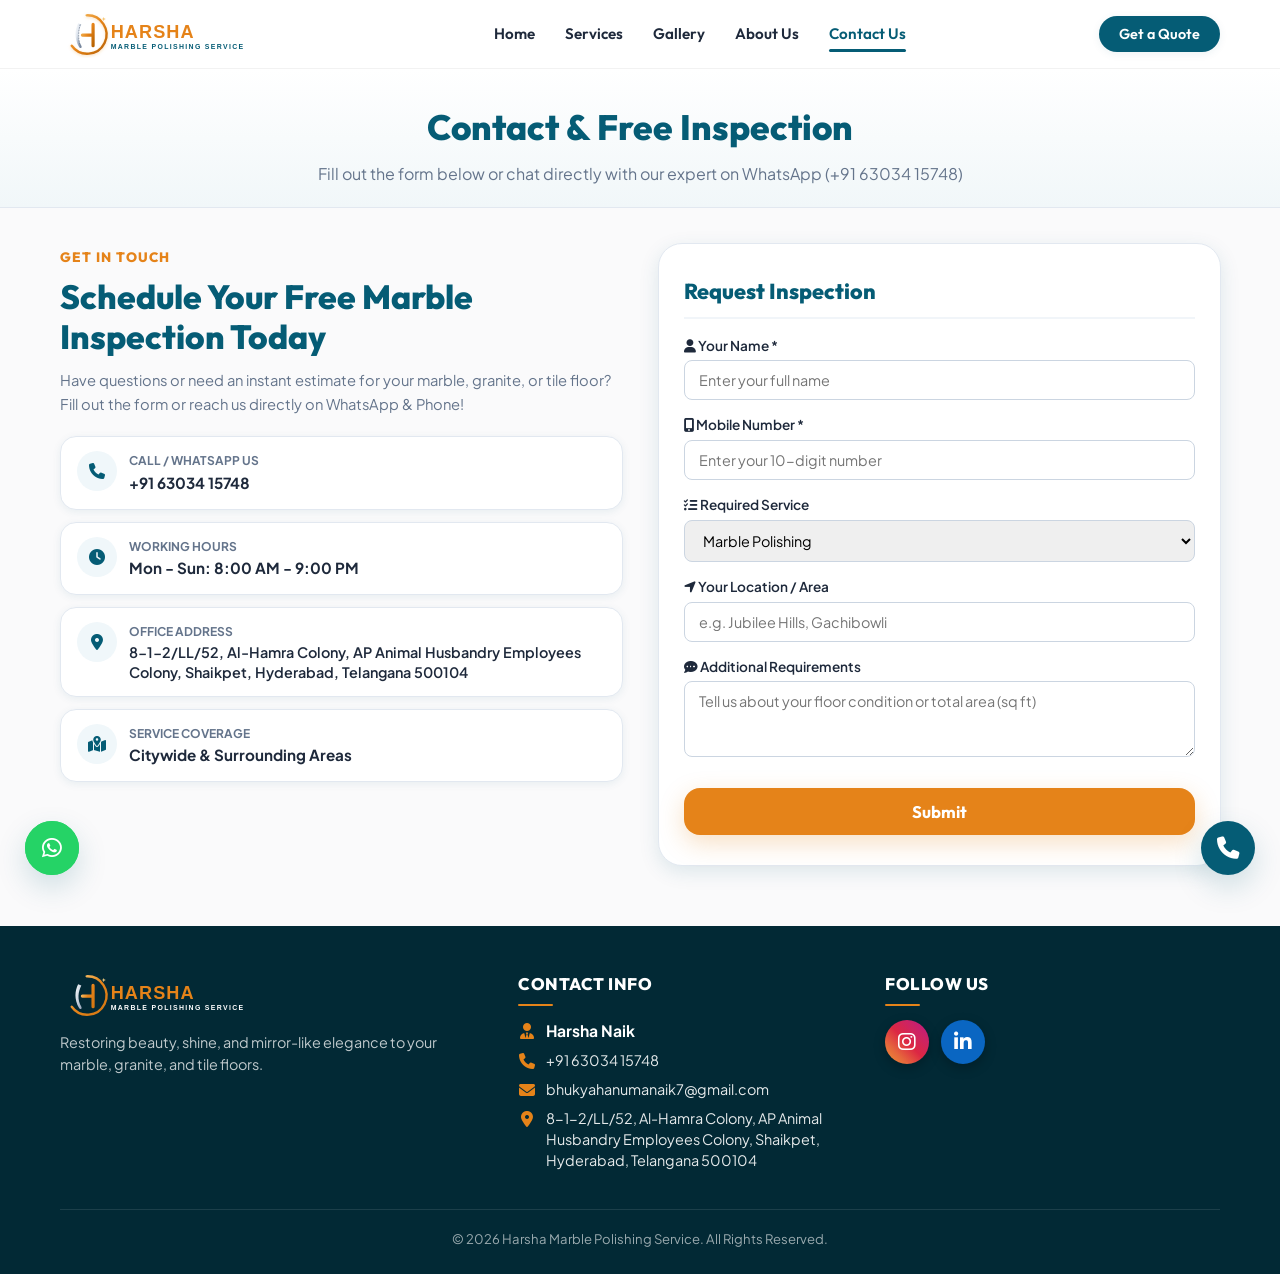
<file: contact.html>
<!DOCTYPE html>
<html lang="en">
<head>
    <meta charset="UTF-8">
    <meta name="viewport" content="width=device-width, initial-scale=1.0">
    <title>Contact Us | Harsha Marble Polishing Service</title>
    <meta name="description" content="Contact Harsha Marble Polishing Service for free inspection and instant quote on WhatsApp at +91 63034 15748.">
    <link rel="preconnect" href="https://fonts.googleapis.com">
    <link rel="preconnect" href="https://fonts.gstatic.com" crossorigin>
    <link href="https://fonts.googleapis.com/css2?family=Outfit:wght@300;400;500;600;700;800&family=Plus+Jakarta+Sans:wght@400;500;600;700&display=swap" rel="stylesheet">
    <link rel="stylesheet" href="https://cdnjs.cloudflare.com/ajax/libs/font-awesome/6.4.0/css/all.min.css">
    <link rel="stylesheet" href="style.css">
</head>
<body>

    <!-- TOP HEADER -->
    <header class="site-header" id="siteHeader">
        <div class="container header-container">
            <a href="index.html" class="brand-logo-img-wrapper">
                <img src="images/brand-logo.svg" alt="Harsha Marble Polishing Service Logo" class="header-logo-img">
            </a>
            <nav class="desktop-nav">
                <a href="index.html" class="nav-link">Home</a>
                <a href="services.html" class="nav-link">Services</a>
                <a href="gallery.html" class="nav-link">Gallery</a>
                <a href="about.html" class="nav-link">About Us</a>
                <a href="contact.html" class="nav-link active">Contact Us</a>
            </nav>
            <div class="header-actions">
                <button class="btn btn-quote-nav" onclick="openQuoteModal()">Get a Quote</button>
                <button class="mobile-menu-toggle" id="mobileMenuBtn" aria-label="Toggle navigation menu"><i class="fa-solid fa-bars"></i></button>
            </div>
        </div>
    </header>

    <!-- MOBILE OVERLAY -->
    <div class="mobile-nav-overlay" id="mobileNavOverlay">
        <div class="mobile-nav-content">
            <button class="close-mobile-nav" id="closeMobileNav">&times;</button>
            <div class="mobile-logo">
                <img src="images/brand-logo.svg" alt="Harsha Marble Logo" class="mobile-logo-img">
            </div>
            <div class="mobile-links">
                <a href="index.html" class="mobile-link" onclick="closeMobileMenu()">Home</a>
                <a href="services.html" class="mobile-link" onclick="closeMobileMenu()">Services</a>
                <a href="gallery.html" class="mobile-link" onclick="closeMobileMenu()">Gallery</a>
                <a href="about.html" class="mobile-link" onclick="closeMobileMenu()">About Us</a>
                <a href="contact.html" class="mobile-link active" onclick="closeMobileMenu()">Contact Us</a>
            </div>
            <a href="tel:6303415748" class="btn btn-primary btn-block mt-4"><i class="fa-solid fa-phone"></i> Call +91 63034 15748</a>
        </div>
    </div>

    <!-- PAGE HERO -->
    <section class="page-banner bg-light">
        <div class="container text-center">
            <h1 class="page-title">Contact & Free Inspection</h1>
            <p class="page-subtitle">Fill out the form below or chat directly with our expert on WhatsApp (+91 63034 15748)</p>
        </div>
    </section>

    <!-- CONTACT FORM SECTION -->
    <section class="contact-section section-padding">
        <div class="container">
            <div class="contact-grid">
                <div class="contact-info reveal-left">
                    <span class="sub-heading-orange">GET IN TOUCH</span>
                    <h2 class="contact-heading">Schedule Your Free Marble Inspection Today</h2>
                    <p class="contact-desc">
                        Have questions or need an instant estimate for your marble, granite, or tile floor? Fill out the form or reach us directly on WhatsApp & Phone!
                    </p>

                    <div class="info-list">
                        <div class="info-card">
                            <div class="info-icon"><i class="fa-solid fa-phone"></i></div>
                            <div class="info-details">
                                <span>Call / WhatsApp Us</span>
                                <a href="https://wa.me/916303415748" target="_blank" class="info-link">+91 63034 15748</a>
                            </div>
                        </div>

                        <div class="info-card">
                            <div class="info-icon"><i class="fa-solid fa-clock"></i></div>
                            <div class="info-details">
                                <span>Working Hours</span>
                                <strong>Mon - Sun: 8:00 AM - 9:00 PM</strong>
                            </div>
                        </div>

                        <div class="info-card">
                            <div class="info-icon"><i class="fa-solid fa-location-dot"></i></div>
                            <div class="info-details">
                                <span>Office Address</span>
                                <a href="https://maps.google.com/?q=8-1-2/LL/52,+Al-Hamra+Colony,+AP+Animal+Husbandry+Employees+Colony,+Shaikpet,+Hyderabad,+Telangana+500104" target="_blank" rel="noopener noreferrer" class="info-address-link">
                                    8-1-2/LL/52, Al-Hamra Colony, AP Animal Husbandry Employees Colony, Shaikpet, Hyderabad, Telangana 500104
                                </a>
                            </div>
                        </div>

                        <div class="info-card">
                            <div class="info-icon"><i class="fa-solid fa-map-location-dot"></i></div>
                            <div class="info-details">
                                <span>Service Coverage</span>
                                <strong>Citywide & Surrounding Areas</strong>
                            </div>
                        </div>
                    </div>
                </div>

                <!-- Direct Customer Inquiry Form -->
                <div class="contact-form-wrapper reveal-right">
                    <form id="directQuoteForm" onsubmit="handleFormSubmit(event)">
                        <h3 class="form-title">Request Inspection</h3>

                        <div class="form-group">
                            <label for="custName"><i class="fa-solid fa-user"></i> Your Name *</label>
                            <input type="text" id="custName" class="form-input" placeholder="Enter your full name" required>
                        </div>

                        <div class="form-group">
                            <label for="custPhone"><i class="fa-solid fa-mobile-screen-button"></i> Mobile Number *</label>
                            <input type="tel" id="custPhone" class="form-input" placeholder="Enter your 10-digit number" pattern="[0-9]{10}" required>
                        </div>

                        <div class="form-group">
                            <label for="custService"><i class="fa-solid fa-list-check"></i> Required Service</label>
                            <select id="custService" class="form-input">
                                <option value="Marble Polishing">Marble Polishing</option>
                                <option value="Marble Grinding">Marble Grinding</option>
                                <option value="Stain Removal">Stain Removal</option>
                                <option value="Marble Protection">Marble Protection</option>
                                <option value="Floor Restoration">Floor Restoration</option>
                            </select>
                        </div>

                        <div class="form-group">
                            <label for="custLocation"><i class="fa-solid fa-location-arrow"></i> Your Location / Area</label>
                            <input type="text" id="custLocation" class="form-input" placeholder="e.g. Jubilee Hills, Gachibowli">
                        </div>

                        <div class="form-group">
                            <label for="custNotes"><i class="fa-solid fa-comment-dots"></i> Additional Requirements</label>
                            <textarea id="custNotes" class="form-input" rows="3" placeholder="Tell us about your floor condition or total area (sq ft)"></textarea>
                        </div>

                        <!-- Strict Submit Button -->
                        <button type="submit" class="btn btn-form-submit">Submit</button>
                    </form>
                </div>
            </div>
        </div>
    </section>

    <!-- FOOTER -->
    <footer class="site-footer">
        <div class="container footer-container">
            <div class="footer-top-grid">
                <!-- Brand Info -->
                <div class="footer-col footer-brand-col">
                    <img src="images/brand-logo-light.svg" alt="Harsha Marble Polishing Logo" class="footer-logo-img">
                    <p class="footer-tagline">Restoring beauty, shine, and mirror-like elegance to your marble, granite, and tile floors.</p>
                </div>
                
                <!-- Contact & Owner Info -->
                <div class="footer-col footer-contact-col">
                    <h4 class="footer-heading">Contact Info</h4>
                    <div class="footer-contact-info">
                        <p class="owner-name"><i class="fa-solid fa-user-tie"></i> Harsha Naik</p>
                        <p><i class="fa-solid fa-phone"></i> <a href="tel:6303415748">+91 63034 15748</a></p>
                        <p><i class="fa-solid fa-envelope"></i> <a href="mailto:bhukyahanumanaik7@gmail.com">bhukyahanumanaik7@gmail.com</a></p>
                        <p class="footer-address"><i class="fa-solid fa-location-dot"></i> <a href="https://maps.google.com/?q=8-1-2/LL/52,+Al-Hamra+Colony,+AP+Animal+Husbandry+Employees+Colony,+Shaikpet,+Hyderabad,+Telangana+500104" target="_blank" rel="noopener noreferrer">8-1-2/LL/52, Al-Hamra Colony, AP Animal Husbandry Employees Colony, Shaikpet, Hyderabad, Telangana 500104</a></p>
                    </div>
                </div>

                <!-- Connect / Social Media Links -->
                <div class="footer-col footer-social-col">
                    <h4 class="footer-heading">Follow Us</h4>
                    <div class="footer-social-links">
                        <a href="https://www.instagram.com/harsha.630341?igsh=aHF6eXB2ejZsdzZ6" target="_blank" rel="noopener noreferrer" class="social-icon-btn instagram-btn" aria-label="Instagram Profile">
                            <i class="fa-brands fa-instagram"></i>
                        </a>
                        <a href="https://in.linkedin.com/in/bhukya-hanuma-naik-18772126b" target="_blank" rel="noopener noreferrer" class="social-icon-btn linkedin-btn" aria-label="LinkedIn Profile">
                            <i class="fa-brands fa-linkedin-in"></i>
                        </a>
                    </div>
                </div>
            </div>

            <div class="footer-copy">
                <p>&copy; 2026 Harsha Marble Polishing Service. All Rights Reserved.</p>
            </div>
        </div>
    </footer>

    <!-- STICKY MOBILE BOTTOM BAR -->
    <nav class="mobile-bottom-bar">
        <a href="index.html" class="bottom-nav-item"><i class="fa-solid fa-house"></i><span>Home</span></a>
        <a href="services.html" class="bottom-nav-item"><i class="fa-solid fa-border-all"></i><span>Services</span></a>
        <a href="tel:6303415748" class="bottom-nav-item call-action-circle" aria-label="Call Now"><div class="orange-phone-bubble"><i class="fa-solid fa-phone"></i></div></a>
        <a href="gallery.html" class="bottom-nav-item"><i class="fa-solid fa-image"></i><span>Gallery</span></a>
        <a href="contact.html" class="bottom-nav-item active"><i class="fa-solid fa-user"></i><span>Contact</span></a>
    </nav>

    <!-- QUOTE MODAL POPUP -->
    <div class="modal-overlay" id="quoteModalOverlay" onclick="closeQuoteModalOnOverlay(event)">
        <div class="modal-card">
            <button class="modal-close-btn" onclick="closeQuoteModal()">&times;</button>
            <div class="modal-header">
                <img src="images/brand-logo.svg" alt="Harsha Marble Logo" class="modal-logo-img">
                <h3>Get A Free Quote</h3>
                <p>Fill in your details below and send directly to our expert via WhatsApp</p>
            </div>
            <form id="modalQuoteForm" onsubmit="handleModalFormSubmit(event)">
                <div class="form-group"><label for="modalName">Name *</label><input type="text" id="modalName" class="form-input" placeholder="Your Name" required></div>
                <div class="form-group"><label for="modalPhone">Phone Number *</label><input type="tel" id="modalPhone" class="form-input" placeholder="10-Digit Mobile Number" pattern="[0-9]{10}" required></div>
                <div class="form-group"><label for="modalService">Service Required</label>
                    <select id="modalService" class="form-input">
                        <option value="Marble Polishing">Marble Polishing</option>
                        <option value="Marble Grinding">Marble Grinding</option>
                        <option value="Stain Removal">Stain Removal</option>
                        <option value="Marble Protection">Marble Protection</option>
                        <option value="Floor Restoration">Floor Restoration</option>
                    </select>
                </div>
                <div class="form-group"><label for="modalLocation">Location</label><input type="text" id="modalLocation" class="form-input" placeholder="Your Location / Area"></div>
                <button type="submit" class="btn btn-form-submit">Submit</button>
            </form>
        </div>
    </div>

    <!-- FLOATING QUICK ACTIONS (WHATSAPP & CALL) -->
    <div class="floating-actions-container">
        <a href="https://wa.me/916303415748?text=Hello%20Harsha%20Marble%20Polishing%20Service!%20I%20would%20like%20to%20enquire%20about%20your%20marble%20polishing%20services." target="_blank" class="floating-btn btn-whatsapp-pulse" aria-label="Chat on WhatsApp">
            <i class="fa-brands fa-whatsapp"></i>
            <div class="pulse-ring"></div>
        </a>
        <a href="tel:6303415748" class="floating-btn btn-call-pulse" aria-label="Call Now">
            <i class="fa-solid fa-phone"></i>
        </a>
    </div>

    <script src="script.js"></script>
</body>
</html>
</file>
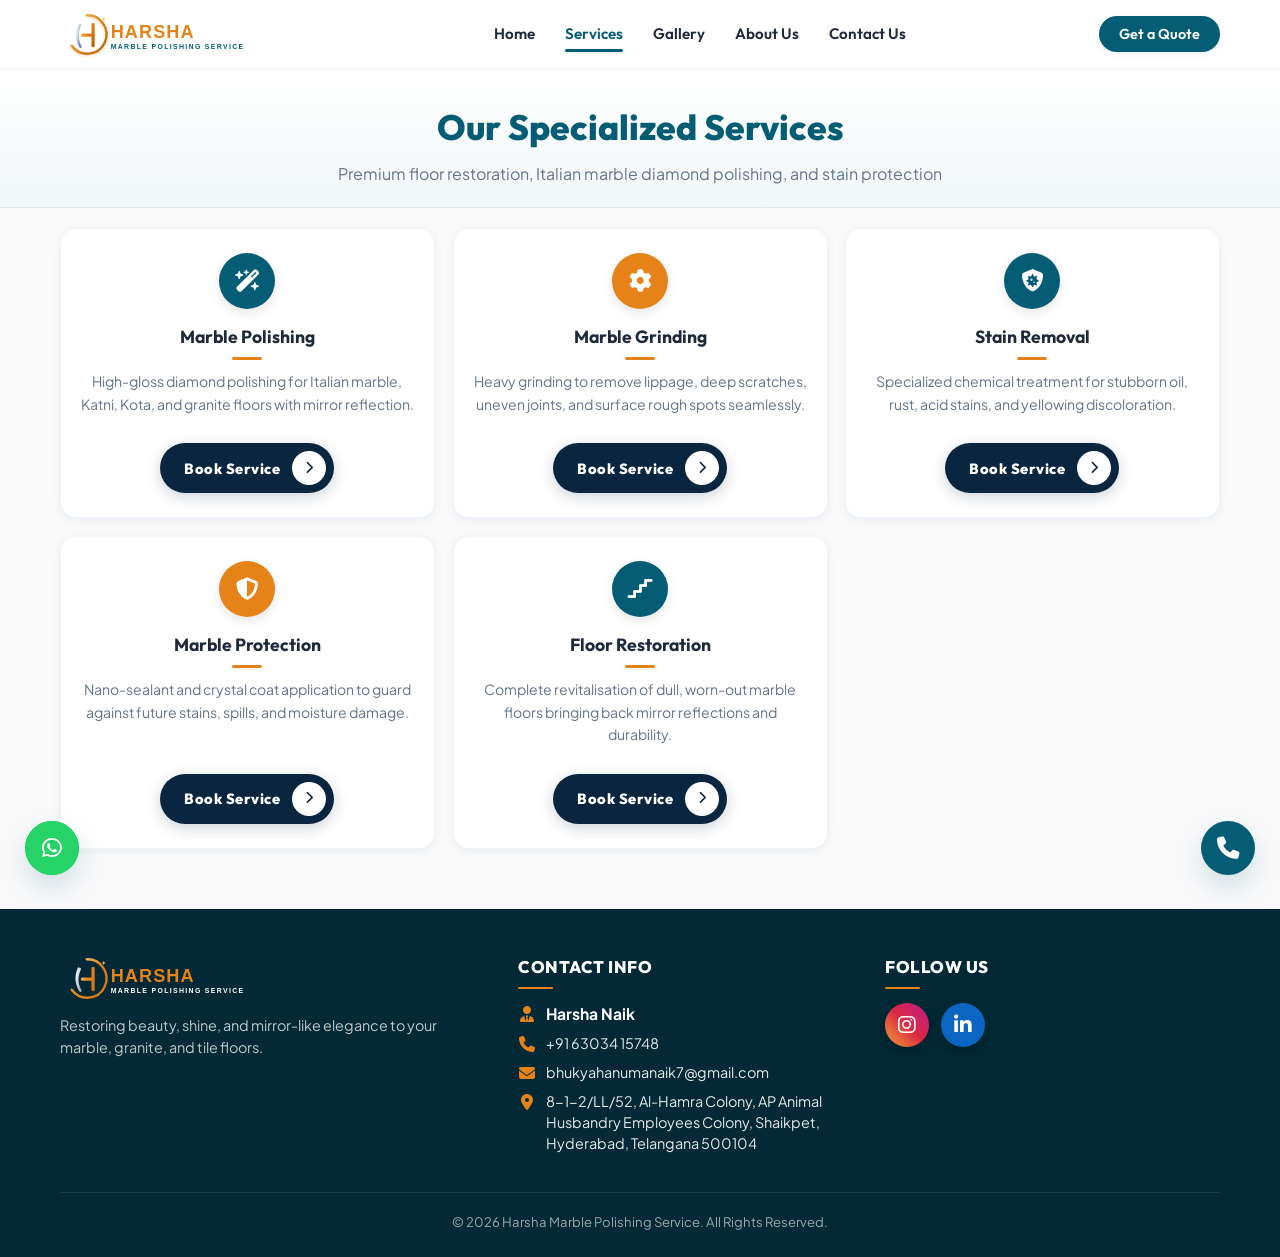
<file: services.html>
<!DOCTYPE html>
<html lang="en">
<head>
    <meta charset="UTF-8">
    <meta name="viewport" content="width=device-width, initial-scale=1.0">
    <title>Services | Harsha Marble Polishing Service</title>
    <meta name="description" content="Explore our expert marble polishing, grinding, stain removal, nano-protection, and floor restoration services. Call +91 63034 15748.">
    <link rel="preconnect" href="https://fonts.googleapis.com">
    <link rel="preconnect" href="https://fonts.gstatic.com" crossorigin>
    <link href="https://fonts.googleapis.com/css2?family=Outfit:wght@300;400;500;600;700;800&family=Plus+Jakarta+Sans:wght@400;500;600;700&display=swap" rel="stylesheet">
    <link rel="stylesheet" href="https://cdnjs.cloudflare.com/ajax/libs/font-awesome/6.4.0/css/all.min.css">
    <link rel="stylesheet" href="style.css">
</head>
<body>

    <!-- TOP HEADER -->
    <header class="site-header" id="siteHeader">
        <div class="container header-container">
            <a href="index.html" class="brand-logo-img-wrapper">
                <img src="images/brand-logo.svg" alt="Harsha Marble Polishing Service Logo" class="header-logo-img">
            </a>
            <nav class="desktop-nav">
                <a href="index.html" class="nav-link">Home</a>
                <a href="services.html" class="nav-link active">Services</a>
                <a href="gallery.html" class="nav-link">Gallery</a>
                <a href="about.html" class="nav-link">About Us</a>
                <a href="contact.html" class="nav-link">Contact Us</a>
            </nav>
            <div class="header-actions">
                <button class="btn btn-quote-nav" onclick="openQuoteModal()">Get a Quote</button>
                <button class="mobile-menu-toggle" id="mobileMenuBtn" aria-label="Toggle navigation menu"><i class="fa-solid fa-bars"></i></button>
            </div>
        </div>
    </header>

    <!-- MOBILE OVERLAY -->
    <div class="mobile-nav-overlay" id="mobileNavOverlay">
        <div class="mobile-nav-content">
            <button class="close-mobile-nav" id="closeMobileNav">&times;</button>
            <div class="mobile-logo">
                <img src="images/brand-logo.svg" alt="Harsha Marble Logo" class="mobile-logo-img">
            </div>
            <div class="mobile-links">
                <a href="index.html" class="mobile-link" onclick="closeMobileMenu()">Home</a>
                <a href="services.html" class="mobile-link active" onclick="closeMobileMenu()">Services</a>
                <a href="gallery.html" class="mobile-link" onclick="closeMobileMenu()">Gallery</a>
                <a href="about.html" class="mobile-link" onclick="closeMobileMenu()">About Us</a>
                <a href="contact.html" class="mobile-link" onclick="closeMobileMenu()">Contact Us</a>
            </div>
            <a href="tel:6303415748" class="btn btn-primary btn-block mt-4"><i class="fa-solid fa-phone"></i> Call +91 63034 15748</a>
        </div>
    </div>

    <!-- PAGE HERO -->
    <section class="page-banner bg-light">
        <div class="container text-center">
            <h1 class="page-title">Our Specialized Services</h1>
            <p class="page-subtitle">Premium floor restoration, Italian marble diamond polishing, and stain protection</p>
        </div>
    </section>

    <!-- SERVICES DETAILED SECTION -->
    <section class="services-section section-padding">
        <div class="container">
            <div class="services-grid">
                <div class="service-card reveal-up">
                    <div class="service-icon-wrapper icon-teal"><i class="fa-solid fa-wand-magic-sparkles"></i></div>
                    <h3 class="service-title">Marble Polishing</h3>
                    <div class="card-accent-line"></div>
                    <p class="service-desc">High-gloss diamond polishing for Italian marble, Katni, Kota, and granite floors with mirror reflection.</p>
                    <button class="btn btn-hero-quote mt-3" onclick="openQuoteModal('Marble Polishing')"><span>Book Service</span><div class="arrow-circle"><i class="fa-solid fa-chevron-right"></i></div></button>
                </div>

                <div class="service-card reveal-up">
                    <div class="service-icon-wrapper icon-orange"><i class="fa-solid fa-gear"></i></div>
                    <h3 class="service-title">Marble Grinding</h3>
                    <div class="card-accent-line"></div>
                    <p class="service-desc">Heavy grinding to remove lippage, deep scratches, uneven joints, and surface rough spots seamlessly.</p>
                    <button class="btn btn-hero-quote mt-3" onclick="openQuoteModal('Marble Grinding')"><span>Book Service</span><div class="arrow-circle"><i class="fa-solid fa-chevron-right"></i></div></button>
                </div>

                <div class="service-card reveal-up">
                    <div class="service-icon-wrapper icon-teal"><i class="fa-solid fa-shield-virus"></i></div>
                    <h3 class="service-title">Stain Removal</h3>
                    <div class="card-accent-line"></div>
                    <p class="service-desc">Specialized chemical treatment for stubborn oil, rust, acid stains, and yellowing discoloration.</p>
                    <button class="btn btn-hero-quote mt-3" onclick="openQuoteModal('Stain Removal')"><span>Book Service</span><div class="arrow-circle"><i class="fa-solid fa-chevron-right"></i></div></button>
                </div>

                <div class="service-card reveal-up">
                    <div class="service-icon-wrapper icon-orange"><i class="fa-solid fa-shield-halved"></i></div>
                    <h3 class="service-title">Marble Protection</h3>
                    <div class="card-accent-line"></div>
                    <p class="service-desc">Nano-sealant and crystal coat application to guard against future stains, spills, and moisture damage.</p>
                    <button class="btn btn-hero-quote mt-3" onclick="openQuoteModal('Marble Protection')"><span>Book Service</span><div class="arrow-circle"><i class="fa-solid fa-chevron-right"></i></div></button>
                </div>

                <div class="service-card reveal-up">
                    <div class="service-icon-wrapper icon-teal"><i class="fa-solid fa-stairs"></i></div>
                    <h3 class="service-title">Floor Restoration</h3>
                    <div class="card-accent-line"></div>
                    <p class="service-desc">Complete revitalisation of dull, worn-out marble floors bringing back mirror reflections and durability.</p>
                    <button class="btn btn-hero-quote mt-3" onclick="openQuoteModal('Floor Restoration')"><span>Book Service</span><div class="arrow-circle"><i class="fa-solid fa-chevron-right"></i></div></button>
                </div>
            </div>
        </div>
    </section>

    <!-- FOOTER -->
    <footer class="site-footer">
        <div class="container footer-container">
            <div class="footer-top-grid">
                <!-- Brand Info -->
                <div class="footer-col footer-brand-col">
                    <img src="images/brand-logo-light.svg" alt="Harsha Marble Polishing Logo" class="footer-logo-img">
                    <p class="footer-tagline">Restoring beauty, shine, and mirror-like elegance to your marble, granite, and tile floors.</p>
                </div>
                
                <!-- Contact & Owner Info -->
                <div class="footer-col footer-contact-col">
                    <h4 class="footer-heading">Contact Info</h4>
                    <div class="footer-contact-info">
                        <p class="owner-name"><i class="fa-solid fa-user-tie"></i> Harsha Naik</p>
                        <p><i class="fa-solid fa-phone"></i> <a href="tel:6303415748">+91 63034 15748</a></p>
                        <p><i class="fa-solid fa-envelope"></i> <a href="mailto:bhukyahanumanaik7@gmail.com">bhukyahanumanaik7@gmail.com</a></p>
                        <p class="footer-address"><i class="fa-solid fa-location-dot"></i> <a href="https://maps.google.com/?q=8-1-2/LL/52,+Al-Hamra+Colony,+AP+Animal+Husbandry+Employees+Colony,+Shaikpet,+Hyderabad,+Telangana+500104" target="_blank" rel="noopener noreferrer">8-1-2/LL/52, Al-Hamra Colony, AP Animal Husbandry Employees Colony, Shaikpet, Hyderabad, Telangana 500104</a></p>
                    </div>
                </div>

                <!-- Connect / Social Media Links -->
                <div class="footer-col footer-social-col">
                    <h4 class="footer-heading">Follow Us</h4>
                    <div class="footer-social-links">
                        <a href="https://www.instagram.com/harsha.630341?igsh=aHF6eXB2ejZsdzZ6" target="_blank" rel="noopener noreferrer" class="social-icon-btn instagram-btn" aria-label="Instagram Profile">
                            <i class="fa-brands fa-instagram"></i>
                        </a>
                        <a href="https://in.linkedin.com/in/bhukya-hanuma-naik-18772126b" target="_blank" rel="noopener noreferrer" class="social-icon-btn linkedin-btn" aria-label="LinkedIn Profile">
                            <i class="fa-brands fa-linkedin-in"></i>
                        </a>
                    </div>
                </div>
            </div>

            <div class="footer-copy">
                <p>&copy; 2026 Harsha Marble Polishing Service. All Rights Reserved.</p>
            </div>
        </div>
    </footer>

    <!-- STICKY MOBILE BOTTOM BAR -->
    <nav class="mobile-bottom-bar">
        <a href="index.html" class="bottom-nav-item"><i class="fa-solid fa-house"></i><span>Home</span></a>
        <a href="services.html" class="bottom-nav-item active"><i class="fa-solid fa-border-all"></i><span>Services</span></a>
        <a href="tel:6303415748" class="bottom-nav-item call-action-circle" aria-label="Call Now"><div class="orange-phone-bubble"><i class="fa-solid fa-phone"></i></div></a>
        <a href="gallery.html" class="bottom-nav-item"><i class="fa-solid fa-image"></i><span>Gallery</span></a>
        <a href="contact.html" class="bottom-nav-item"><i class="fa-solid fa-user"></i><span>Contact</span></a>
    </nav>

    <!-- QUOTE MODAL POPUP -->
    <div class="modal-overlay" id="quoteModalOverlay" onclick="closeQuoteModalOnOverlay(event)">
        <div class="modal-card">
            <button class="modal-close-btn" onclick="closeQuoteModal()">&times;</button>
            <div class="modal-header">
                <img src="images/brand-logo.svg" alt="Harsha Marble Logo" class="modal-logo-img">
                <h3>Get A Free Quote</h3>
                <p>Fill in your details below and send directly to our expert via WhatsApp</p>
            </div>
            <form id="modalQuoteForm" onsubmit="handleModalFormSubmit(event)">
                <div class="form-group"><label for="modalName">Name *</label><input type="text" id="modalName" class="form-input" placeholder="Your Name" required></div>
                <div class="form-group"><label for="modalPhone">Phone Number *</label><input type="tel" id="modalPhone" class="form-input" placeholder="10-Digit Mobile Number" pattern="[0-9]{10}" required></div>
                <div class="form-group"><label for="modalService">Service Required</label>
                    <select id="modalService" class="form-input">
                        <option value="Marble Polishing">Marble Polishing</option>
                        <option value="Marble Grinding">Marble Grinding</option>
                        <option value="Stain Removal">Stain Removal</option>
                        <option value="Marble Protection">Marble Protection</option>
                        <option value="Floor Restoration">Floor Restoration</option>
                    </select>
                </div>
                <div class="form-group"><label for="modalLocation">Location</label><input type="text" id="modalLocation" class="form-input" placeholder="Your Location / Area"></div>
                <button type="submit" class="btn btn-form-submit">Submit</button>
            </form>
        </div>
    </div>

    <!-- FLOATING QUICK ACTIONS (WHATSAPP & CALL) -->
    <div class="floating-actions-container">
        <a href="https://wa.me/916303415748?text=Hello%20Harsha%20Marble%20Polishing%20Service!%20I%20would%20like%20to%20enquire%20about%20your%20marble%20polishing%20services." target="_blank" class="floating-btn btn-whatsapp-pulse" aria-label="Chat on WhatsApp">
            <i class="fa-brands fa-whatsapp"></i>
            <div class="pulse-ring"></div>
        </a>
        <a href="tel:6303415748" class="floating-btn btn-call-pulse" aria-label="Call Now">
            <i class="fa-solid fa-phone"></i>
        </a>
    </div>

    <script src="script.js"></script>
</body>
</html>
</file>
<file: style.css>
/* ==========================================================================
   HARSHA MARBLE POLISHING SERVICE - MASTER STYLESHEET
   ========================================================================== */

/* --- ROOT VARIABLES & COLOR PALETTE --- */
:root {
    --color-primary: #055C75;         /* Deep Teal / Navy Teal */
    --color-primary-dark: #034255;
    --color-primary-light: #0d7999;
    --color-accent: #E58319;          /* Gold / Bright Orange */
    --color-accent-hover: #c96e0f;
    --color-accent-light: #fff3e6;
    
    --color-text-main: #1E293B;       /* Slate Dark Gray */
    --color-text-muted: #64748B;      /* Slate Light Gray */
    --color-bg-light: #F8FAFC;        /* Light Gray Background */
    --color-white: #FFFFFF;
    
    --font-heading: 'Outfit', sans-serif;
    --font-body: 'Plus Jakarta Sans', sans-serif;
    
    --shadow-sm: 0 2px 8px rgba(5, 92, 117, 0.08);
    --shadow-md: 0 6px 20px rgba(5, 92, 117, 0.12);
    --shadow-lg: 0 12px 30px rgba(5, 92, 117, 0.18);
    --shadow-gold: 0 8px 24px rgba(229, 131, 25, 0.25);
    
    --radius-sm: 8px;
    --radius-md: 16px;
    --radius-lg: 24px;
    --radius-full: 9999px;

    --transition-fast: 0.2s ease;
    --transition-normal: 0.3s cubic-bezier(0.4, 0, 0.2, 1);
}

/* --- RESET & GLOBAL STYLES --- */
* {
    margin: 0;
    padding: 0;
    box-sizing: border-box;
}

html {
    scroll-behavior: smooth;
    font-size: 16px;
    overflow-x: hidden;
    width: 100%;
}

body {
    font-family: var(--font-body);
    color: var(--color-text-main);
    background-color: #FAFAFB;
    line-height: 1.6;
    overflow-x: hidden;
    width: 100%;
    max-width: 100vw;
    padding-bottom: 70px; /* Space for mobile bottom bar */
}

@media (min-width: 992px) {
    body {
        padding-bottom: 0;
    }
}

a {
    text-decoration: none;
    color: inherit;
    transition: var(--transition-fast);
}

img {
    max-width: 100%;
    height: auto;
    display: block;
}

.container {
    width: 100%;
    max-width: 1200px;
    margin: 0 auto;
    padding: 0 16px;
}

@media (min-width: 576px) {
    .container {
        padding: 0 20px;
    }
}

.section-padding {
    padding: 35px 0; /* Tight seamless flow between sections */
}

.bg-light {
    background-color: var(--color-bg-light);
}

.text-center {
    text-align: center;
}

.mt-3 { margin-top: 0.75rem; }
.mt-4 { margin-top: 1rem; }

.text-shadow-subtle {
    text-shadow: 0 2px 10px rgba(255, 255, 255, 0.8);
}

/* --- PAGE BANNER FOR SEPARATE PAGES --- */
.page-banner {
    padding: 30px 0 20px;
    border-bottom: 1px solid #E2E8F0;
    background: linear-gradient(180deg, #FFFFFF 0%, #F1F7F9 100%);
}

.page-title {
    font-family: var(--font-heading);
    font-size: 2.2rem;
    font-weight: 800;
    color: var(--color-primary);
    margin-bottom: 6px;
}

.page-subtitle {
    font-size: 1rem;
    color: var(--color-text-muted);
}

/* --- BUTTON SYSTEM --- */
.btn {
    display: inline-flex;
    align-items: center;
    justify-content: center;
    gap: 10px;
    font-family: var(--font-heading);
    font-weight: 600;
    border: none;
    cursor: pointer;
    border-radius: var(--radius-full);
    transition: var(--transition-normal);
}

.btn-quote-nav {
    background: var(--color-primary);
    color: var(--color-white);
    padding: 9px 20px;
    font-size: 0.9rem;
    box-shadow: var(--shadow-sm);
}

.btn-quote-nav:hover {
    background: var(--color-primary-dark);
    transform: translateY(-2px);
}

.btn-hero-quote {
    background: var(--color-primary);
    color: var(--color-white);
    padding: 8px 10px 8px 24px;
    font-size: 0.95rem;
    font-weight: 700;
    border-radius: var(--radius-full);
    box-shadow: var(--shadow-md);
    letter-spacing: 0.5px;
}

.btn-hero-quote:hover {
    background: var(--color-primary-dark);
    transform: translateY(-2px);
    box-shadow: var(--shadow-lg);
}

.arrow-circle {
    width: 36px;
    height: 36px;
    background: var(--color-white);
    color: var(--color-primary);
    border-radius: 50%;
    display: flex;
    align-items: center;
    justify-content: center;
    font-size: 0.85rem;
    transition: var(--transition-fast);
}

.btn-hero-quote:hover .arrow-circle {
    transform: translateX(3px);
}

.btn-call-now {
    background: var(--color-white);
    color: var(--color-primary);
    padding: 12px 28px;
    font-size: 0.95rem;
    font-weight: 700;
    border-radius: var(--radius-full);
    box-shadow: 0 4px 15px rgba(0,0,0,0.1);
}

.btn-call-now:hover {
    background: #f0f8fa;
    transform: scale(1.04);
}

.btn-form-submit {
    width: 100%;
    background: var(--color-accent);
    color: var(--color-white);
    padding: 13px 20px;
    font-size: 1.05rem;
    font-weight: 700;
    border-radius: var(--radius-md);
    box-shadow: var(--shadow-gold);
    margin-top: 10px;
}

.btn-form-submit:hover {
    background: var(--color-accent-hover);
    transform: translateY(-2px);
}

/* --- BRAND LOGO STYLING --- */
.brand-logo-img-wrapper {
    display: inline-flex;
    align-items: center;
}

.header-logo-img {
    height: 44px;
    width: auto;
    display: block;
    object-fit: contain;
}

@media (min-width: 768px) {
    .header-logo-img {
        height: 48px;
    }
}

.mobile-logo-img {
    height: 40px;
    width: auto;
    display: block;
}

.footer-logo-img {
    height: 48px;
    width: auto;
    display: block;
    margin-bottom: 12px;
}

.modal-logo-img {
    height: 40px;
    width: auto;
    display: block;
    margin: 0 auto 12px;
}

/* --- HEADER / NAVIGATION --- */
.site-header {
    position: sticky;
    top: 0;
    left: 0;
    width: 100%;
    background: rgba(255, 255, 255, 0.98);
    backdrop-filter: blur(12px);
    z-index: 1000;
    border-bottom: 1px solid rgba(0, 0, 0, 0.05);
    padding: 10px 0;
    transition: var(--transition-normal);
}

.header-container {
    display: flex;
    align-items: center;
    justify-content: space-between;
}

.desktop-nav {
    display: none;
    align-items: center;
    gap: 30px;
}

@media (min-width: 992px) {
    .desktop-nav {
        display: flex;
    }
}

.nav-link {
    font-family: var(--font-heading);
    font-weight: 600;
    font-size: 0.95rem;
    color: var(--color-text-main);
    position: relative;
    padding: 6px 0;
}

.nav-link.active, .nav-link:hover {
    color: var(--color-primary);
}

.nav-link.active::after {
    content: '';
    position: absolute;
    bottom: 0;
    left: 0;
    width: 100%;
    height: 3px;
    background: var(--color-primary);
    border-radius: 2px;
}

.header-actions {
    display: flex;
    align-items: center;
    gap: 12px;
}

.mobile-menu-toggle {
    display: flex;
    align-items: center;
    justify-content: center;
    background: none;
    border: none;
    font-size: 1.4rem;
    color: var(--color-primary);
    cursor: pointer;
    padding: 5px;
}

@media (min-width: 992px) {
    .mobile-menu-toggle {
        display: none;
    }
}

/* --- MOBILE NAV OVERLAY --- */
.mobile-nav-overlay {
    position: fixed;
    top: 0;
    left: 0;
    width: 100%;
    height: 100%;
    background: rgba(0, 0, 0, 0.5);
    z-index: 2000;
    opacity: 0;
    visibility: hidden;
    transition: var(--transition-normal);
}

.mobile-nav-overlay.open {
    opacity: 1;
    visibility: visible;
}

.mobile-nav-content {
    position: absolute;
    top: 0;
    right: 0;
    width: 85%;
    max-width: 320px;
    height: 100%;
    background: var(--color-white);
    padding: 25px 20px;
    display: flex;
    flex-direction: column;
    box-shadow: -5px 0 25px rgba(0,0,0,0.2);
    transform: translateX(100%);
    transition: var(--transition-normal);
}

.mobile-nav-overlay.open .mobile-nav-content {
    transform: translateX(0);
}

.close-mobile-nav {
    align-self: flex-end;
    background: none;
    border: none;
    font-size: 1.8rem;
    color: var(--color-text-muted);
    cursor: pointer;
    margin-bottom: 15px;
}

.mobile-links {
    display: flex;
    flex-direction: column;
    gap: 18px;
    margin-top: 20px;
}

.mobile-link {
    font-family: var(--font-heading);
    font-size: 1.05rem;
    font-weight: 600;
    color: var(--color-text-main);
    border-bottom: 1px solid #F1F5F9;
    padding-bottom: 10px;
}

.mobile-link.active {
    color: var(--color-accent);
}

/* --- HERO SECTION WITH ATTRACTIVE BACKGROUND VIDEO & DIRECT MIX TEXT VISIBILITY --- */
.hero-section {
    position: relative;
    padding: 35px 0 30px;
    background: #0f172a url('images/hero-bg-polishing.png?v=2') center center / cover no-repeat;
    overflow: hidden;
    color: #0F172A;
    min-height: 520px;
    display: flex;
    align-items: center;
}

.hero-section::before {
    display: none;
}

/* Background Video Styling - 100% Full Video Clarity */
.hero-video-container {
    position: absolute;
    top: 0;
    left: 0;
    width: 100%;
    height: 100%;
    z-index: 1;
    overflow: hidden;
    pointer-events: none;
}

.hero-bg-video {
    position: absolute;
    top: 50%;
    left: 50%;
    width: 100%;
    height: 100%;
    min-width: 100%;
    min-height: 100%;
    object-fit: cover;
    transform: translate(-50%, -50%);
    opacity: 1;
}

/* Zero Shadow/Haze Video Overlay - 100% Raw Video Clarity */
.hero-video-overlay {
    display: none;
}

.hero-container {
    position: relative;
    z-index: 3;
    display: grid;
    grid-template-columns: 1fr;
    gap: 25px;
    align-items: center;
}

@media (max-width: 768px) {
    .hero-section {
        padding: 25px 0 20px;
    }
    .hero-video-overlay {
        display: none;
    }
}

@media (min-width: 992px) {
    .hero-section {
        padding: 50px 0 45px;
    }
    .hero-container {
        grid-template-columns: 1.05fr 0.95fr;
        gap: 35px;
    }
}

/* Clean Hero Content - No white box/patch card background, text floats directly over video */
.hero-content {
    background: transparent;
    backdrop-filter: none;
    -webkit-backdrop-filter: none;
    padding: 0;
    border-radius: 0;
    border: none;
    box-shadow: none;
}

@media (max-width: 576px) {
    .hero-content {
        padding: 0 4px;
        border-radius: 0;
    }
}

.hero-title {
    font-family: var(--font-heading);
    font-size: 2.1rem;
    font-weight: 900;
    color: #0A2540;
    line-height: 1.15;
    margin-bottom: 10px;
    letter-spacing: -0.5px;
    text-shadow: 0 2px 14px rgba(255, 255, 255, 0.95), 0 1px 4px rgba(255, 255, 255, 0.9);
}

.hero-title-navy {
    color: #0A2540; /* Dark Navy Blue */
    text-shadow: 0 2px 14px rgba(255, 255, 255, 0.95), 0 1px 4px rgba(255, 255, 255, 0.9);
}

@media (max-width: 576px) {
    .hero-title {
        font-size: 1.85rem;
    }
}

@media (max-width: 380px) {
    .hero-title {
        font-size: 1.65rem;
    }
}

@media (min-width: 768px) {
    .hero-title {
        font-size: 3.4rem;
    }
}

.text-highlight {
    color: #E58319; /* Vibrant Orange */
    display: inline-block;
    text-shadow: 0 2px 14px rgba(255, 255, 255, 0.95), 0 1px 4px rgba(255, 255, 255, 0.9);
}

/* Green Subtitle & Underline Line */
.hero-subtitle-wrapper {
    margin-bottom: 16px;
}

.hero-subtitle-green {
    font-family: var(--font-heading);
    font-size: 1.1rem;
    font-weight: 800;
    color: #386B24; /* Rich Green */
    display: block;
    margin-bottom: 6px;
    letter-spacing: 0.2px;
    text-shadow: 0 2px 10px rgba(255, 255, 255, 0.95);
}

.subtitle-line-green {
    width: 100%;
    max-width: 280px;
    height: 3px;
    background: linear-gradient(90deg, #487B34 0%, #E58319 100%);
    border-radius: 2px;
}

.hero-description {
    font-size: 1.02rem;
    color: #0F172A;
    max-width: 520px;
    margin-bottom: 20px;
    line-height: 1.6;
    font-weight: 800; /* Thick Bold Font */
    text-shadow: 0 2px 10px rgba(255, 255, 255, 0.95), 0 1px 3px rgba(255, 255, 255, 0.9);
}

/* Green Circular Badges Feature List */
.hero-features-list {
    display: flex;
    flex-direction: column;
    gap: 12px;
    margin-bottom: 22px;
}

.hero-feature-item {
    display: inline-flex;
    align-items: center;
    gap: 12px;
    font-weight: 800;
    font-size: 0.95rem;
    color: #0F172A;
    background: transparent;
    padding: 2px 0;
    border-radius: 0;
    border: none;
    box-shadow: none;
    width: fit-content;
    max-width: 100%;
    text-shadow: 0 2px 10px rgba(255, 255, 255, 0.95), 0 1px 3px rgba(255, 255, 255, 0.9);
}

.green-icon-badge {
    width: 34px;
    height: 34px;
    min-width: 34px;
    background: #487B34; /* Green circle icon badge */
    color: #FFFFFF;
    border-radius: 50%;
    display: flex;
    align-items: center;
    justify-content: center;
    font-size: 0.85rem;
    box-shadow: 0 2px 6px rgba(72, 123, 52, 0.25);
}

.feature-text {
    color: #0F172A;
    font-weight: 700;
    font-size: 0.95rem;
}

.btn-hero-quote {
    background: #0A2540; /* Dark Navy Blue */
    color: #FFFFFF;
    padding: 8px 8px 8px 24px;
    font-size: 0.92rem;
    font-weight: 800;
    border-radius: 30px;
    box-shadow: 0 4px 15px rgba(10, 37, 64, 0.2);
    letter-spacing: 0.5px;
    display: inline-flex;
    align-items: center;
    gap: 12px;
}

.btn-hero-quote:hover {
    background: #051627;
    transform: translateY(-2px);
    box-shadow: 0 6px 20px rgba(10, 37, 64, 0.3);
}

.btn-hero-quote .arrow-circle {
    width: 34px;
    height: 34px;
    background: #FFFFFF;
    color: #0A2540;
    border-radius: 50%;
    display: flex;
    align-items: center;
    justify-content: center;
    font-size: 0.8rem;
}

/* --- HERO SLIDER CAROUSEL SYSTEM --- */
.hero-slider-wrapper {
    position: relative;
    width: 100%;
    max-width: 580px;
    margin: 0 auto;
}

.hero-slider-card {
    position: relative;
    width: 100%;
    border-radius: var(--radius-lg);
    overflow: hidden;
    box-shadow: var(--shadow-lg), 0 12px 35px rgba(10, 77, 92, 0.15);
    border: 5px solid var(--color-white);
    background: #0B252C;
}

@media (max-width: 767px) {
    .hero-slider-card {
        border-width: 3px;
        border-radius: var(--radius-md);
    }
}

.hero-slider-track {
    display: flex;
    width: 100%;
    transition: transform 0.5s cubic-bezier(0.25, 1, 0.5, 1);
    cursor: pointer;
}

.hero-slide-item {
    min-width: 100%;
    position: relative;
    aspect-ratio: 16 / 10;
    overflow: hidden;
    background: #071B20;
    user-select: none;
}

.hero-slide-img {
    width: 100%;
    height: 100%;
    object-fit: cover;
    display: block;
    transition: transform 0.6s ease;
}

.hero-slide-item:hover .hero-slide-img {
    transform: scale(1.05);
}

.hero-slide-overlay {
    position: absolute;
    inset: 0;
    background: transparent;
    display: flex;
    flex-direction: column;
    justify-content: flex-end;
    padding: 14px 16px 30px 16px;
    color: #FFFFFF;
    transition: background 0.3s ease;
    z-index: 2;
}

@media (max-width: 767px) {
    .hero-slide-overlay {
        padding: 10px 12px 28px 12px;
    }
}

.hero-slide-tag {
    align-self: flex-start;
    background: rgba(230, 126, 34, 0.95);
    color: #FFFFFF;
    font-size: 0.7rem;
    font-weight: 700;
    padding: 3px 9px;
    border-radius: 20px;
    text-transform: uppercase;
    letter-spacing: 0.5px;
    margin-bottom: 5px;
    box-shadow: 0 2px 8px rgba(0,0,0,0.3);
}

@media (max-width: 576px) {
    .hero-slide-tag {
        font-size: 0.6rem;
        padding: 2px 7px;
        margin-bottom: 3px;
    }
}

.hero-slide-title {
    font-family: var(--font-heading);
    font-size: 1.15rem;
    font-weight: 700;
    color: #FFFFFF;
    margin: 0 0 4px 0;
    text-shadow: 0 2px 5px rgba(0,0,0,0.7);
    line-height: 1.25;
    white-space: normal;
    word-break: break-word;
}

@media (max-width: 576px) {
    .hero-slide-title {
        font-size: 0.92rem;
        margin-bottom: 2px;
    }
}

.zoom-hint-badge {
    font-size: 0.75rem;
    color: rgba(255, 255, 255, 0.9);
    display: inline-flex;
    align-items: center;
    gap: 5px;
    opacity: 0.95;
    transition: opacity 0.3s ease;
}

@media (max-width: 576px) {
    .zoom-hint-badge {
        font-size: 0.68rem;
    }
}

.hero-slide-item:hover .zoom-hint-badge {
    opacity: 1;
    color: var(--color-accent);
}

/* SIDE-TO-SIDE NAVIGATION BUTTONS */
.hero-slider-nav {
    position: absolute;
    top: 50%;
    transform: translateY(-50%);
    z-index: 10;
    width: 44px;
    height: 44px;
    border-radius: 50%;
    background: rgba(255, 255, 255, 0.92);
    color: var(--color-primary);
    border: 2px solid rgba(10, 77, 92, 0.15);
    display: flex;
    align-items: center;
    justify-content: center;
    font-size: 1.1rem;
    cursor: pointer;
    box-shadow: 0 4px 15px rgba(0, 0, 0, 0.2);
    transition: all 0.25s cubic-bezier(0.175, 0.885, 0.32, 1.275);
}

.hero-slider-prev {
    left: -18px;
}

.hero-slider-next {
    right: -18px;
}

@media (max-width: 576px) {
    .hero-slider-nav {
        width: 36px;
        height: 36px;
        font-size: 0.9rem;
    }
    .hero-slider-prev {
        left: 4px;
    }
    .hero-slider-next {
        right: 4px;
    }
}

.hero-slider-nav:hover {
    background: var(--color-accent);
    color: #FFFFFF;
    border-color: var(--color-accent);
    transform: translateY(-50%) scale(1.12);
    box-shadow: 0 6px 20px rgba(230, 126, 34, 0.4);
}

.hero-slider-nav:active {
    transform: translateY(-50%) scale(0.95);
}

/* HERO SLIDER CONTROLS (DOTS & COUNTER) */
.hero-slider-controls {
    position: absolute;
    bottom: 8px;
    left: 14px;
    z-index: 5;
    display: flex;
    align-items: center;
    gap: 12px;
}

.hero-slider-dots {
    display: flex;
    gap: 6px;
    align-items: center;
}

.hero-dot {
    width: 8px;
    height: 8px;
    border-radius: 50%;
    background: rgba(255, 255, 255, 0.45);
    border: none;
    cursor: pointer;
    padding: 0;
    transition: all 0.3s ease;
}

.hero-dot.active {
    width: 22px;
    border-radius: 10px;
    background: var(--color-accent);
    box-shadow: 0 0 8px rgba(230, 126, 34, 0.6);
}

.hero-slide-counter {
    background: rgba(10, 40, 50, 0.75);
    backdrop-filter: blur(4px);
    color: #FFFFFF;
    font-size: 0.72rem;
    font-weight: 700;
    padding: 3px 8px;
    border-radius: 12px;
    border: 1px solid rgba(255, 255, 255, 0.2);
    letter-spacing: 0.5px;
}

/* HIDE SLIDE COUNTER (1/10) ON MOBILE VIEW AS REQUESTED */
@media (max-width: 767px) {
    .hero-slide-counter {
        display: none !important;
    }
}

/* ANIMATED HERO CARD EFFECTS */
.animated-hero-card {
    animation: floatHero 6s ease-in-out infinite;
}

@keyframes floatHero {
    0%, 100% { transform: translateY(0px); }
    50% { transform: translateY(-6px); }
}

.shine-sweep-overlay {
    display: none;
}

@keyframes shineSweep {
    0% { left: -100%; }
    30%, 100% { left: 180%; }
}

.hero-img {
    width: 100%;
    height: auto;
    object-fit: cover;
    transition: transform 0.8s ease;
}

.animated-hero-card:hover .hero-img {
    transform: scale(1.04);
}

.experience-badge {
    position: absolute;
    bottom: 12px;
    right: 12px;
    background: rgba(255, 255, 255, 0.95);
    backdrop-filter: blur(8px);
    padding: 8px 14px;
    border-radius: var(--radius-md);
    box-shadow: var(--shadow-md);
    display: flex;
    flex-direction: column;
    align-items: center;
    border-left: 3px solid var(--color-accent);
    z-index: 4;
}

/* MOBILE REPOSITIONING FOR EXPERIENCE BADGE TO PREVENT OVERLAPPING BOTTOM TEXT */
@media (max-width: 767px) {
    .experience-badge {
        top: 8px;
        right: 8px;
        bottom: auto;
        padding: 4px 8px;
        border-radius: 6px;
    }
}

@media (min-width: 768px) {
    .experience-badge {
        bottom: 20px;
        right: 20px;
        padding: 12px 20px;
        border-left-width: 4px;
    }
}

.animated-badge {
    animation: pulseBadge 3s ease-in-out infinite;
}

@keyframes pulseBadge {
    0%, 100% { transform: scale(1); box-shadow: var(--shadow-md); }
    50% { transform: scale(1.04); box-shadow: var(--shadow-gold); }
}

.badge-num {
    font-family: var(--font-heading);
    font-size: 1.3rem;
    font-weight: 800;
    color: var(--color-accent);
    line-height: 1;
}

@media (min-width: 768px) {
    .badge-num {
        font-size: 1.6rem;
    }
}

.badge-txt {
    font-size: 0.7rem;
    font-weight: 700;
    color: var(--color-primary);
    text-transform: uppercase;
}

/* --- SECTION HEADERS --- */
.section-badge {
    display: inline-flex;
    align-items: center;
    gap: 10px;
    margin-bottom: 12px;
}

.badge-line {
    width: 30px;
    height: 2px;
    background: var(--color-accent);
}

.accent-star {
    color: var(--color-accent);
    font-size: 0.85rem;
}

.section-tag {
    font-family: var(--font-heading);
    font-size: 0.95rem;
    font-weight: 700;
    color: var(--color-primary);
    letter-spacing: 1.2px;
}

.section-main-title {
    font-family: var(--font-heading);
    font-size: 1.7rem;
    font-weight: 800;
    color: var(--color-primary);
    margin-bottom: 18px;
}

@media (min-width: 768px) {
    .section-main-title {
        font-size: 2.2rem;
    }
}

/* --- SERVICES SECTION --- */
.services-section {
    padding-top: 20px;
}

.services-grid {
    display: grid;
    grid-template-columns: repeat(1, 1fr);
    gap: 18px;
}

@media (min-width: 640px) {
    .services-grid {
        grid-template-columns: repeat(2, 1fr);
    }
}

@media (min-width: 1024px) {
    .services-grid {
        grid-template-columns: repeat(3, 1fr);
    }
}

.service-card {
    background: var(--color-white);
    border-radius: var(--radius-md);
    padding: 24px 18px;
    text-align: center;
    box-shadow: var(--shadow-sm);
    border: 1px solid #F1F5F9;
    display: flex;
    flex-direction: column;
    align-items: center;
    transition: var(--transition-normal);
    position: relative;
}

.service-card:hover {
    transform: translateY(-6px);
    box-shadow: var(--shadow-md);
    border-color: rgba(5, 92, 117, 0.15);
}

.service-icon-wrapper {
    width: 56px;
    height: 56px;
    border-radius: 50%;
    display: flex;
    align-items: center;
    justify-content: center;
    font-size: 1.4rem;
    color: var(--color-white);
    margin-bottom: 14px;
    box-shadow: 0 4px 12px rgba(0,0,0,0.1);
}

.icon-teal { background: var(--color-primary); }
.icon-orange { background: var(--color-accent); }

.service-title {
    font-family: var(--font-heading);
    font-size: 1.1rem;
    font-weight: 700;
    color: var(--color-text-main);
    margin-bottom: 6px;
}

.card-accent-line {
    width: 30px;
    height: 3px;
    background: var(--color-accent);
    border-radius: 2px;
    margin-bottom: 10px;
}

.service-desc {
    font-size: 0.88rem;
    color: var(--color-text-muted);
    margin-bottom: 16px;
    flex-grow: 1;
}

.service-btn {
    background: none;
    border: none;
    color: var(--color-primary);
    font-weight: 700;
    font-size: 0.85rem;
    cursor: pointer;
    display: flex;
    align-items: center;
    gap: 6px;
    transition: var(--transition-fast);
}

.service-card:hover .service-btn {
    color: var(--color-accent);
}

/* --- WHY CHOOSE US WITH ALL 3 SIDE DIVIDERS --- */
.why-choose-box {
    background: var(--color-white);
    border-radius: var(--radius-md);
    padding: 25px 18px;
    box-shadow: var(--shadow-sm);
    border: 1px solid #E2E8F0;
    display: grid;
    grid-template-columns: repeat(1, 1fr);
    gap: 20px;
}

@media (min-width: 768px) {
    .why-choose-box {
        grid-template-columns: 1fr auto 1fr auto 1fr auto 1fr;
        padding: 25px 20px;
        border-radius: var(--radius-lg);
        align-items: center;
    }
}

.why-item {
    display: flex;
    flex-direction: column;
    align-items: center;
    text-align: center;
}

.why-icon {
    width: 52px;
    height: 52px;
    border-radius: 50%;
    display: flex;
    align-items: center;
    justify-content: center;
    font-size: 1.3rem;
    margin-bottom: 10px;
    transition: var(--transition-fast);
}

.icon-circle-teal {
    background: #EBF7FA;
    color: var(--color-primary);
    border: 2px solid rgba(5, 92, 117, 0.2);
    box-shadow: 0 4px 10px rgba(5, 92, 117, 0.1);
}

.icon-circle-blue {
    background: #F0F9FF;
    color: #0284C7;
    border: 2px solid rgba(2, 132, 199, 0.25);
    box-shadow: 0 4px 12px rgba(2, 132, 199, 0.15);
}

.icon-circle-orange {
    background: #FFF7ED;
    color: var(--color-accent);
    border: 2px solid rgba(229, 131, 25, 0.25);
    box-shadow: 0 4px 12px rgba(229, 131, 25, 0.15);
}

.why-item:hover .why-icon {
    transform: scale(1.1);
}

.why-item h4 {
    font-family: var(--font-heading);
    font-size: 0.9rem;
    font-weight: 700;
    color: var(--color-text-main);
    max-width: 160px;
}

.why-divider {
    display: none;
}

@media (min-width: 768px) {
    .why-divider {
        display: block;
        width: 1px;
        background: #CBD5E1;
        height: 60px;
        align-self: center;
    }
}

/* --- ABOUT SECTION & INTERACTIVE ZOOM PHOTO --- */
.about-container {
    display: grid;
    grid-template-columns: 1fr;
    gap: 25px;
    align-items: center;
}

@media (min-width: 992px) {
    .about-container {
        grid-template-columns: 0.9fr 1.1fr;
        gap: 35px;
    }
}

.about-img-frame {
    position: relative;
    border-radius: var(--radius-md);
    overflow: hidden;
    box-shadow: var(--shadow-lg);
}

@media (min-width: 768px) {
    .about-img-frame {
        border-radius: var(--radius-lg);
    }
}

.interactive-pop-frame {
    cursor: pointer;
}

.zoom-hover-img {
    transition: transform 0.6s ease;
}

.interactive-pop-frame:hover .zoom-hover-img {
    transform: scale(1.06);
}

.click-zoom-badge {
    position: absolute;
    bottom: 12px;
    left: 12px;
    background: rgba(5, 92, 117, 0.85);
    backdrop-filter: blur(4px);
    color: var(--color-white);
    padding: 5px 12px;
    border-radius: var(--radius-full);
    font-size: 0.75rem;
    font-weight: 700;
    display: flex;
    align-items: center;
    gap: 6px;
    transition: var(--transition-fast);
}

.interactive-pop-frame:hover .click-zoom-badge {
    background: var(--color-accent);
}

.about-img {
    width: 100%;
    height: 280px;
    object-fit: cover;
}

@media (min-width: 768px) {
    .about-img {
        height: 350px;
    }
}

.sub-heading-orange {
    font-family: var(--font-heading);
    font-size: 0.85rem;
    font-weight: 800;
    color: var(--color-accent);
    letter-spacing: 1px;
    text-transform: uppercase;
}

.heading-underline {
    width: 35px;
    height: 3px;
    background: var(--color-accent);
    margin: 4px 0 10px;
}

.about-title {
    font-family: var(--font-heading);
    font-size: 1.7rem;
    font-weight: 800;
    color: var(--color-primary);
    line-height: 1.25;
    margin-bottom: 12px;
}

@media (min-width: 768px) {
    .about-title {
        font-size: 2.1rem;
    }
}

.about-text {
    font-size: 0.92rem;
    color: var(--color-text-muted);
    line-height: 1.65;
    margin-bottom: 18px;
}

.about-highlights {
    display: flex;
    flex-direction: column;
    gap: 8px;
    margin-bottom: 20px;
}

.highlight-point {
    display: flex;
    align-items: center;
    gap: 10px;
    font-weight: 600;
    color: var(--color-text-main);
    font-size: 0.9rem;
}

.highlight-point i {
    color: var(--color-accent);
}

.btn-learn-more {
    display: inline-flex;
    align-items: center;
    gap: 8px;
    font-family: var(--font-heading);
    font-weight: 800;
    font-size: 0.9rem;
    color: var(--color-primary);
    text-transform: uppercase;
    letter-spacing: 0.5px;
}

.btn-learn-more:hover {
    color: var(--color-accent);
    transform: translateX(4px);
}

/* --- STATS SECTION --- */
.stats-section {
    background: linear-gradient(135deg, var(--color-primary-dark) 0%, var(--color-primary) 100%);
    color: var(--color-white);
}

.stats-grid {
    display: grid;
    grid-template-columns: repeat(2, 1fr);
    gap: 15px;
}

@media (min-width: 992px) {
    .stats-grid {
        grid-template-columns: repeat(4, 1fr);
        gap: 20px;
    }
}

.stat-card {
    text-align: center;
    background: rgba(255, 255, 255, 0.08);
    padding: 20px 12px;
    border-radius: var(--radius-md);
    backdrop-filter: blur(5px);
    border: 1px solid rgba(255, 255, 255, 0.15);
}

.stat-number-wrapper {
    font-family: var(--font-heading);
    font-size: 2.2rem;
    font-weight: 800;
    color: var(--color-accent);
    line-height: 1;
    margin-bottom: 4px;
}

@media (min-width: 768px) {
    .stat-number-wrapper {
        font-size: 2.8rem;
    }
}

.stat-label {
    font-size: 0.85rem;
    font-weight: 600;
    color: rgba(255, 255, 255, 0.9);
}

/* --- GALLERY SECTION (15 Separate Boxes) --- */
.gallery-section {
    background: #FAFAFC;
}

.gallery-main-title {
    font-family: var(--font-heading);
    font-size: 1.7rem;
    font-weight: 800;
    color: var(--color-primary);
    margin-bottom: 6px;
}

@media (min-width: 768px) {
    .gallery-main-title {
        font-size: 2rem;
    }
}

.gallery-main-title {
    font-family: var(--font-heading);
    font-size: 1.45rem;
    font-weight: 700;
    color: #334155;
    margin-bottom: 8px;
    line-height: 1.3;
}

.gallery-subtitle {
    font-size: 1rem;
    color: #64748B;
    margin-bottom: 22px;
    line-height: 1.5;
}

@media (min-width: 768px) {
    .gallery-main-title {
        font-size: 2.1rem;
    }
    .gallery-subtitle {
        font-size: 1.15rem;
    }
}

/* --- GALLERY GRID & REFERENCE CARD STYLING --- */
.gallery-grid {
    display: grid;
    grid-template-columns: repeat(1, 1fr);
    gap: 16px;
}

@media (min-width: 576px) {
    .gallery-grid {
        grid-template-columns: repeat(2, 1fr);
        gap: 20px;
    }
}

@media (min-width: 992px) {
    .gallery-grid {
        grid-template-columns: repeat(3, 1fr);
        gap: 24px;
    }
}

/* Tall Spacious Reference Card Box */
.gallery-card-box {
    position: relative;
    width: 100%;
    aspect-ratio: 3 / 4;
    min-height: 380px;
    border-radius: 16px;
    overflow: hidden;
    background: #0B132B;
    cursor: pointer;
    box-shadow: 0 10px 30px rgba(15, 23, 42, 0.15);
    border: 1px solid rgba(255, 255, 255, 0.12);
    transition: transform 0.35s cubic-bezier(0.165, 0.84, 0.44, 1), box-shadow 0.35s cubic-bezier(0.165, 0.84, 0.44, 1);
    display: flex;
    flex-direction: column;
    justify-content: flex-end;
    opacity: 1 !important;
    transform: none !important;
    visibility: visible !important;
}

.gallery-card-box:hover {
    transform: translateY(-8px) !important;
    box-shadow: 0 20px 45px rgba(15, 23, 42, 0.35);
    border-color: rgba(229, 131, 25, 0.5);
}

.gallery-card-bg {
    position: absolute;
    top: 0;
    left: 0;
    width: 100%;
    height: 100%;
    z-index: 1;
}

.gallery-card-bg img {
    width: 100%;
    height: 100%;
    object-fit: cover;
    transition: transform 0.6s cubic-bezier(0.165, 0.84, 0.44, 1);
}

.gallery-card-box:hover .gallery-card-bg img {
    transform: scale(1.08);
}

/* Dark Gradient Scrim Overlay for Crystal Clear Text Visibility */
.gallery-card-scrim {
    position: absolute;
    top: 0;
    left: 0;
    width: 100%;
    height: 100%;
    background: linear-gradient(
        to top, 
        rgba(8, 14, 30, 0.96) 0%, 
        rgba(8, 14, 30, 0.82) 40%, 
        rgba(8, 14, 30, 0.35) 70%, 
        transparent 100%
    );
    z-index: 2;
    transition: background 0.35s ease;
}

.gallery-card-box:hover .gallery-card-scrim {
    background: linear-gradient(
        to top, 
        rgba(8, 14, 30, 0.98) 0%, 
        rgba(8, 14, 30, 0.88) 45%, 
        rgba(8, 14, 30, 0.45) 75%, 
        transparent 100%
    );
}

/* Card Bottom Content Container */
.gallery-card-content {
    position: relative;
    z-index: 3;
    padding: 22px 20px 20px;
    display: flex;
    flex-direction: column;
    gap: 6px;
    text-align: left;
}

/* Category Tag & Accent Line */
.gallery-card-tag-wrapper {
    display: inline-flex;
    align-items: center;
    gap: 8px;
    margin-bottom: 2px;
}

.gallery-card-tag {
    font-family: var(--font-heading);
    font-size: 0.82rem;
    font-weight: 600;
    color: #CBD5E1;
    letter-spacing: 0.2px;
}

.tag-accent-line {
    width: 26px;
    height: 3px;
    background: linear-gradient(90deg, #E58319, #2563EB);
    border-radius: 2px;
}

/* Bold Main Title */
.gallery-card-title {
    font-family: var(--font-heading);
    font-size: 1.25rem;
    font-weight: 800;
    color: #FFFFFF;
    line-height: 1.25;
    margin: 0;
    text-shadow: 0 2px 8px rgba(0, 0, 0, 0.5);
}

/* Sub-heading / Description Snippet */
.gallery-card-desc {
    font-size: 0.88rem;
    color: #94A3B8;
    line-height: 1.4;
    margin: 2px 0 10px;
    display: -webkit-box;
    -webkit-line-clamp: 2;
    -webkit-box-orient: vertical;
    overflow: hidden;
    text-overflow: ellipsis;
}

/* Blue "+ Read More" Pill Button */
.gallery-card-action {
    margin-top: 4px;
}

.btn-read-more-pill {
    display: inline-flex;
    align-items: center;
    gap: 6px;
    background: #1D4ED8;
    color: #FFFFFF;
    font-family: var(--font-heading);
    font-size: 0.82rem;
    font-weight: 700;
    padding: 8px 18px;
    border-radius: 30px;
    border: none;
    cursor: pointer;
    box-shadow: 0 4px 14px rgba(29, 78, 216, 0.4);
    transition: all 0.25s ease;
}

.btn-read-more-pill:hover {
    background: #2563EB;
    transform: translateY(-2px);
    box-shadow: 0 6px 18px rgba(37, 99, 235, 0.55);
}

.btn-read-more-pill i {
    font-size: 0.75rem;
}

@media (max-width: 576px) {
    .gallery-card-box {
        aspect-ratio: 3 / 4.2;
        min-height: 350px;
        border-radius: 14px;
    }
    .gallery-card-content {
        padding: 16px 14px 14px;
    }
    .gallery-card-title {
        font-size: 1.1rem;
    }
    .gallery-card-desc {
        font-size: 0.82rem;
        -webkit-line-clamp: 2;
    }
    .btn-read-more-pill {
        font-size: 0.78rem;
        padding: 7px 15px;
    }
}

/* --- PROJECT DETAIL MODAL STYLES --- */
.project-modal-overlay {
    position: fixed;
    top: 0;
    left: 0;
    width: 100%;
    height: 100%;
    background: rgba(10, 15, 30, 0.88);
    backdrop-filter: blur(8px);
    z-index: 99999;
    display: flex;
    align-items: center;
    justify-content: center;
    opacity: 0;
    visibility: hidden;
    transition: opacity 0.3s ease, visibility 0.3s ease;
    padding: 20px;
}

.project-modal-overlay.open {
    opacity: 1;
    visibility: visible;
}

.project-modal-card {
    position: relative;
    width: 100%;
    max-width: 860px;
    background: #FFFFFF;
    border-radius: 20px;
    overflow: hidden;
    box-shadow: 0 25px 60px rgba(0, 0, 0, 0.35);
    max-height: 90vh;
    overflow-y: auto;
    animation: modalPopIn 0.35s cubic-bezier(0.165, 0.84, 0.44, 1);
}

@keyframes modalPopIn {
    from {
        opacity: 0;
        transform: scale(0.92) translateY(20px);
    }
    to {
        opacity: 1;
        transform: scale(1) translateY(0);
    }
}

.project-modal-close {
    position: absolute;
    top: 14px;
    right: 18px;
    background: rgba(15, 23, 42, 0.6);
    color: #FFFFFF;
    border: none;
    font-size: 1.6rem;
    width: 38px;
    height: 38px;
    border-radius: 50%;
    cursor: pointer;
    z-index: 10;
    display: flex;
    align-items: center;
    justify-content: center;
    transition: background 0.2s ease;
}

.project-modal-close:hover {
    background: rgba(15, 23, 42, 0.9);
}

.project-modal-grid {
    display: grid;
    grid-template-columns: 1fr;
}

@media (min-width: 768px) {
    .project-modal-grid {
        grid-template-columns: 1.1fr 1.2fr;
    }
}

.project-modal-img-col {
    position: relative;
    width: 100%;
    min-height: 280px;
    max-height: 420px;
    background: #0F172A;
}

.project-modal-img-col img {
    width: 100%;
    height: 100%;
    object-fit: cover;
}

.project-modal-img-badge {
    position: absolute;
    bottom: 14px;
    left: 14px;
    background: rgba(29, 78, 216, 0.9);
    color: #FFFFFF;
    font-family: var(--font-heading);
    font-size: 0.78rem;
    font-weight: 700;
    padding: 6px 14px;
    border-radius: 20px;
    backdrop-filter: blur(4px);
}

.project-modal-info-col {
    padding: 28px 24px;
    display: flex;
    flex-direction: column;
    justify-content: center;
    gap: 12px;
    text-align: left;
}

.detail-subtitle-tag {
    font-family: var(--font-heading);
    font-size: 0.8rem;
    font-weight: 700;
    color: #2563EB;
    text-transform: uppercase;
    letter-spacing: 0.5px;
}

.detail-title {
    font-family: var(--font-heading);
    font-size: 1.6rem;
    font-weight: 800;
    color: #0F172A;
    line-height: 1.25;
    margin: 0;
}

.detail-desc {
    font-size: 0.94rem;
    color: #475569;
    line-height: 1.6;
    margin: 0;
}

.detail-features-box {
    background: #F8FAFC;
    border: 1px solid #E2E8F0;
    border-radius: 12px;
    padding: 14px 16px;
    margin-top: 4px;
}

.detail-features-box h4 {
    font-family: var(--font-heading);
    font-size: 0.88rem;
    font-weight: 700;
    color: #1E293B;
    margin: 0 0 8px;
    display: flex;
    align-items: center;
    gap: 6px;
}

.accent-star {
    color: #E58319;
}

.detail-features-list {
    list-style: none;
    padding: 0;
    margin: 0;
    display: flex;
    flex-direction: column;
    gap: 6px;
}

.detail-features-list li {
    font-size: 0.85rem;
    color: #334155;
    display: flex;
    align-items: center;
    gap: 8px;
    font-weight: 600;
}

.detail-features-list li i {
    color: #16A34A;
    font-size: 0.8rem;
}

.detail-actions {
    display: flex;
    flex-direction: column;
    gap: 10px;
    margin-top: 10px;
}

@media (min-width: 576px) {
    .detail-actions {
        flex-direction: row;
    }
}

.btn-quote-modal-action {
    background: #25D366;
    color: #FFFFFF;
    font-family: var(--font-heading);
    font-weight: 700;
    font-size: 0.88rem;
    padding: 12px 20px;
    border-radius: 30px;
    border: none;
    cursor: pointer;
    display: inline-flex;
    align-items: center;
    justify-content: center;
    gap: 8px;
    box-shadow: 0 4px 14px rgba(37, 211, 102, 0.35);
    transition: all 0.25s ease;
    flex: 1;
}

.btn-quote-modal-action:hover {
    background: #1DA851;
    transform: translateY(-2px);
    box-shadow: 0 6px 18px rgba(37, 211, 102, 0.45);
}

.btn-call-modal-action {
    background: #0F172A;
    color: #FFFFFF;
    font-family: var(--font-heading);
    font-weight: 700;
    font-size: 0.88rem;
    padding: 12px 20px;
    border-radius: 30px;
    border: none;
    cursor: pointer;
    display: inline-flex;
    align-items: center;
    justify-content: center;
    gap: 8px;
    text-decoration: none;
    transition: all 0.25s ease;
    flex: 1;
}

.btn-call-modal-action:hover {
    background: #1E293B;
    transform: translateY(-2px);
}

.gallery-img-wrapper img {
    width: 100%;
    height: 100%;
    object-fit: cover;
    transition: transform 0.4s ease;
}

.gallery-item:hover .gallery-img-wrapper img {
    transform: scale(1.08);
}

.gallery-overlay {
    position: absolute;
    top: 0;
    left: 0;
    width: 100%;
    height: 100%;
    background: rgba(5, 92, 117, 0.75);
    display: flex;
    align-items: center;
    justify-content: center;
    opacity: 0;
    transition: var(--transition-normal);
}

.gallery-item:hover .gallery-overlay {
    opacity: 1;
}

.overlay-content {
    color: var(--color-white);
    text-align: center;
    display: flex;
    flex-direction: column;
    align-items: center;
    gap: 6px;
}

.zoom-icon {
    font-size: 1.8rem;
    color: var(--color-accent);
}

.overlay-content span {
    font-family: var(--font-heading);
    font-weight: 700;
    font-size: 0.95rem;
}

/* --- CTA BANNER --- */
.cta-banner-section {
    margin-top: 20px;
    margin-bottom: 25px;
    position: relative;
    z-index: 10;
}

.cta-banner {
    background: var(--color-primary);
    border-radius: var(--radius-md);
    padding: 22px 20px;
    display: flex;
    flex-direction: column;
    gap: 15px;
    align-items: center;
    justify-content: space-between;
    box-shadow: 0 10px 25px rgba(5, 92, 117, 0.2);
    text-align: center;
}

@media (min-width: 768px) {
    .cta-banner {
        flex-direction: row;
        border-radius: var(--radius-lg);
        padding: 25px 35px;
        text-align: left;
    }
}

.cta-left {
    display: flex;
    flex-direction: column;
    align-items: center;
    gap: 12px;
    color: var(--color-white);
}

@media (min-width: 768px) {
    .cta-left {
        flex-direction: row;
        gap: 20px;
    }
}

.phone-icon-circle {
    width: 48px;
    height: 48px;
    border-radius: 50%;
    background: rgba(255, 255, 255, 0.15);
    display: flex;
    align-items: center;
    justify-content: center;
    font-size: 1.3rem;
    color: var(--color-white);
    flex-shrink: 0;
}

@media (min-width: 768px) {
    .phone-icon-circle {
        width: 54px;
        height: 54px;
        font-size: 1.5rem;
    }
}

.cta-text h3 {
    font-family: var(--font-heading);
    font-size: 1.25rem;
    font-weight: 700;
}

@media (min-width: 768px) {
    .cta-text h3 {
        font-size: 1.4rem;
    }
}

.cta-text p {
    font-size: 0.88rem;
    opacity: 0.9;
}

/* --- CONTACT & FORM --- */
.contact-grid {
    display: grid;
    grid-template-columns: 1fr;
    gap: 25px;
}

@media (min-width: 992px) {
    .contact-grid {
        grid-template-columns: 1fr 1fr;
        gap: 35px;
    }
}

.contact-heading {
    font-family: var(--font-heading);
    font-size: 1.7rem;
    font-weight: 800;
    color: var(--color-primary);
    line-height: 1.2;
    margin: 8px 0 12px;
}

@media (min-width: 768px) {
    .contact-heading {
        font-size: 2.1rem;
    }
}

.contact-desc {
    color: var(--color-text-muted);
    font-size: 0.92rem;
    margin-bottom: 20px;
}

.info-list {
    display: flex;
    flex-direction: column;
    gap: 12px;
}

.info-card {
    display: flex;
    align-items: flex-start;
    gap: 12px;
    background: var(--color-white);
    padding: 14px 16px;
    border-radius: var(--radius-md);
    box-shadow: var(--shadow-sm);
    border: 1px solid #E2E8F0;
}

.info-icon {
    width: 40px;
    height: 40px;
    border-radius: 50%;
    background: #F0F7FA;
    color: var(--color-primary);
    display: flex;
    align-items: center;
    justify-content: center;
    font-size: 1rem;
    flex-shrink: 0;
}

.info-details {
    display: flex;
    flex-direction: column;
}

.info-details span {
    font-size: 0.75rem;
    color: var(--color-text-muted);
    text-transform: uppercase;
    font-weight: 700;
}

.info-link, .info-details strong {
    font-size: 0.95rem;
    font-weight: 700;
    color: var(--color-text-main);
}

.info-address-link {
    font-size: 0.9rem;
    font-weight: 600;
    color: var(--color-text-main);
    line-height: 1.4;
    transition: var(--transition-fast);
}

.info-address-link:hover {
    color: var(--color-accent);
    text-decoration: underline;
}

.info-link:hover {
    color: var(--color-accent);
}

.contact-form-wrapper {
    background: var(--color-white);
    padding: 22px 18px;
    border-radius: var(--radius-md);
    box-shadow: var(--shadow-md);
    border: 1px solid #E2E8F0;
}

@media (min-width: 768px) {
    .contact-form-wrapper {
        padding: 30px 25px;
        border-radius: var(--radius-lg);
    }
}

.form-title {
    font-family: var(--font-heading);
    font-size: 1.35rem;
    font-weight: 800;
    color: var(--color-primary);
    margin-bottom: 16px;
    border-bottom: 2px solid #F1F5F9;
    padding-bottom: 8px;
}

.form-group {
    margin-bottom: 14px;
}

.form-group label {
    display: block;
    font-size: 0.85rem;
    font-weight: 600;
    color: var(--color-text-main);
    margin-bottom: 4px;
}

.form-input {
    width: 100%;
    padding: 10px 14px;
    font-family: var(--font-body);
    font-size: 0.9rem;
    border: 1.5px solid #CBD5E1;
    border-radius: var(--radius-sm);
    outline: none;
    transition: var(--transition-fast);
}

.form-input:focus {
    border-color: var(--color-primary);
    box-shadow: 0 0 0 4px rgba(5, 92, 117, 0.1);
}

/* --- FOOTER & SOCIAL LINKS --- */
.site-footer {
    background: #022935;
    color: var(--color-white);
    padding: 45px 0 25px;
    margin-top: 25px;
}

@media (max-width: 991px) {
    .site-footer {
        padding-bottom: 95px;
    }
}

.footer-top-grid {
    display: grid;
    grid-template-columns: 1fr;
    gap: 28px;
    margin-bottom: 30px;
    text-align: left;
}

@media (min-width: 768px) {
    .footer-top-grid {
        grid-template-columns: 1.4fr 1.1fr 1.1fr;
        text-align: left;
        gap: 32px;
        align-items: start;
    }
}

.footer-logo-img {
    height: 48px;
    width: auto;
    margin-bottom: 12px;
}

.footer-tagline {
    font-size: 0.9rem;
    color: rgba(255, 255, 255, 0.75);
    line-height: 1.55;
    max-width: 380px;
}

.footer-heading {
    font-family: var(--font-heading);
    font-size: 1.05rem;
    font-weight: 800;
    color: #FFFFFF;
    margin-bottom: 14px;
    text-transform: uppercase;
    letter-spacing: 0.5px;
    position: relative;
    display: inline-block;
}

.footer-heading::after {
    content: '';
    display: block;
    width: 35px;
    height: 2px;
    background: var(--color-accent);
    margin-top: 6px;
    border-radius: 2px;
}

.footer-contact-info p {
    font-size: 0.9rem;
    color: rgba(255, 255, 255, 0.85);
    margin-bottom: 8px;
    display: flex;
    align-items: flex-start;
    justify-content: flex-start;
    gap: 10px;
    line-height: 1.45;
}

.footer-contact-info a {
    color: rgba(255, 255, 255, 0.9);
    transition: var(--transition-fast);
}

.footer-contact-info a:hover {
    color: var(--color-accent);
    text-decoration: underline;
}

.footer-contact-info i {
    color: var(--color-accent);
    font-size: 1rem;
    width: 18px;
    text-align: center;
    flex-shrink: 0;
    margin-top: 3px;
}

.owner-name {
    font-weight: 700;
    font-size: 0.98rem !important;
    color: #FFFFFF !important;
}

/* Icon-Only Circular Social Buttons */
.footer-social-links {
    display: flex;
    gap: 12px;
    justify-content: flex-start;
}

.social-icon-btn {
    width: 44px;
    height: 44px;
    border-radius: 50%;
    display: inline-flex;
    align-items: center;
    justify-content: center;
    color: #FFFFFF;
    text-decoration: none;
    transition: all 0.3s cubic-bezier(0.175, 0.885, 0.32, 1.275);
    box-shadow: 0 4px 12px rgba(0, 0, 0, 0.25);
}

.instagram-btn {
    background: linear-gradient(45deg, #f09433 0%, #e6683c 25%, #dc2743 50%, #cc2366 75%, #bc1888 100%);
}

.linkedin-btn {
    background: #0A66C2;
}

.social-icon-btn i {
    font-size: 1.25rem;
}

.social-icon-btn:hover {
    transform: translateY(-3px) scale(1.1);
    box-shadow: 0 6px 18px rgba(0, 0, 0, 0.38);
    color: #FFFFFF;
}

.footer-copy {
    font-size: 0.82rem;
    color: rgba(255, 255, 255, 0.6);
    border-top: 1px solid rgba(255, 255, 255, 0.1);
    padding-top: 18px;
    text-align: left;
}

@media (min-width: 768px) {
    .footer-copy {
        text-align: center;
    }
}

/* --- STICKY MOBILE BOTTOM NAVIGATION BAR --- */
.mobile-bottom-bar {
    position: fixed;
    bottom: 0;
    left: 0;
    width: 100%;
    height: 62px;
    background: var(--color-white);
    border-top: 1px solid #E2E8F0;
    display: flex;
    align-items: center;
    justify-content: space-around;
    z-index: 999;
    box-shadow: 0 -4px 15px rgba(0,0,0,0.06);
}

@media (min-width: 992px) {
    .mobile-bottom-bar {
        display: none;
    }
}

.bottom-nav-item {
    display: flex;
    flex-direction: column;
    align-items: center;
    justify-content: center;
    gap: 2px;
    color: var(--color-text-muted);
    font-size: 0.7rem;
    font-weight: 600;
    flex: 1;
}

.bottom-nav-item i {
    font-size: 1.15rem;
}

.bottom-nav-item.active {
    color: #487B34;
}

.call-action-circle {
    position: relative;
    top: -14px;
}

.orange-phone-bubble {
    width: 52px;
    height: 52px;
    background: #487B34;
    color: var(--color-white);
    border-radius: 50%;
    display: flex;
    align-items: center;
    justify-content: center;
    box-shadow: 0 6px 18px rgba(72, 123, 52, 0.4);
    border: 3px solid var(--color-white);
    font-size: 1.35rem;
}

/* --- MODAL POPUP: QUOTE FORM --- */
.modal-overlay {
    position: fixed;
    top: 0;
    left: 0;
    width: 100%;
    height: 100%;
    background: rgba(0, 0, 0, 0.6);
    backdrop-filter: blur(4px);
    z-index: 3000;
    display: flex;
    align-items: center;
    justify-content: center;
    padding: 16px;
    opacity: 0;
    visibility: hidden;
    transition: var(--transition-normal);
}

.modal-overlay.open {
    opacity: 1;
    visibility: visible;
}

.modal-card {
    background: var(--color-white);
    border-radius: var(--radius-md);
    padding: 24px 18px;
    width: 100%;
    max-width: 460px;
    position: relative;
    box-shadow: var(--shadow-lg);
    transform: scale(0.9);
    transition: var(--transition-normal);
}

@media (min-width: 576px) {
    .modal-card {
        border-radius: var(--radius-lg);
        padding: 30px;
    }
}

.modal-overlay.open .modal-card {
    transform: scale(1);
}

.modal-close-btn {
    position: absolute;
    top: 12px;
    right: 16px;
    background: none;
    border: none;
    font-size: 1.8rem;
    color: var(--color-text-muted);
    cursor: pointer;
}

.modal-header {
    text-align: center;
    margin-bottom: 16px;
}

.modal-header h3 {
    font-family: var(--font-heading);
    font-size: 1.35rem;
    font-weight: 800;
    color: var(--color-primary);
}

.modal-header p {
    font-size: 0.82rem;
    color: var(--color-text-muted);
}

/* --- LIGHTBOX MODAL --- */
.lightbox-overlay {
    position: fixed;
    top: 0;
    left: 0;
    width: 100%;
    height: 100%;
    background: rgba(0, 0, 0, 0.92);
    z-index: 4000;
    display: flex;
    align-items: center;
    justify-content: center;
    opacity: 0;
    visibility: hidden;
    transition: var(--transition-normal);
    padding: 16px;
}

.lightbox-overlay.open {
    opacity: 1;
    visibility: visible;
}

.lightbox-modal {
    position: relative;
    max-width: 95vw;
    max-height: 90vh;
    display: flex;
    flex-direction: column;
    align-items: center;
}

.lightbox-image-container {
    max-width: 100%;
    max-height: 80vh;
    overflow: hidden;
    border-radius: var(--radius-sm);
    box-shadow: 0 10px 40px rgba(0,0,0,0.5);
}

.lightbox-image-container img {
    max-width: 100%;
    max-height: 80vh;
    object-fit: contain;
}

.lightbox-close {
    position: absolute;
    top: -40px;
    right: 0;
    background: none;
    border: none;
    color: var(--color-white);
    font-size: 2.2rem;
    cursor: pointer;
}

.lightbox-nav {
    position: absolute;
    top: 50%;
    transform: translateY(-50%);
    background: rgba(255, 255, 255, 0.15);
    color: var(--color-white);
    border: none;
    width: 42px;
    height: 42px;
    border-radius: 50%;
    display: flex;
    align-items: center;
    justify-content: center;
    font-size: 1.2rem;
    cursor: pointer;
    transition: var(--transition-fast);
}

.lightbox-nav:hover {
    background: var(--color-accent);
}

.lightbox-prev { left: -50px; }
.lightbox-next { right: -50px; }

@media (max-width: 768px) {
    .lightbox-prev { left: 8px; }
    .lightbox-next { right: 8px; }
}

.lightbox-caption {
    margin-top: 12px;
    color: var(--color-white);
    display: flex;
    gap: 15px;
    font-family: var(--font-heading);
    font-size: 0.9rem;
    background: rgba(255,255,255,0.1);
    padding: 6px 16px;
    border-radius: var(--radius-full);
}

/* --- SCROLL REVEAL ANIMATIONS & KEYFRAMES --- */
.reveal-up, .reveal-left, .reveal-right, .reveal-zoom, .reveal-rubber {
    opacity: 0;
    transition: transform 0.7s cubic-bezier(0.16, 1, 0.3, 1), opacity 0.7s ease;
    will-change: transform, opacity;
}

.reveal-up { transform: translateY(30px); }
.reveal-left { transform: translateX(-30px); }
.reveal-right { transform: translateX(30px); }
.reveal-zoom { transform: scale(0.85); }
.reveal-rubber { transform: scale(0.9); }

.reveal-active {
    opacity: 1;
    transform: translate(0, 0) scale(1) !important;
}

/* RubberBand Animation */
@keyframes rubberBand {
    0% { transform: scale3d(1, 1, 1); }
    30% { transform: scale3d(1.15, 0.85, 1); }
    40% { transform: scale3d(0.85, 1.15, 1); }
    50% { transform: scale3d(1.08, 0.92, 1); }
    65% { transform: scale3d(0.97, 1.03, 1); }
    75% { transform: scale3d(1.02, 0.98, 1); }
    100% { transform: scale3d(1, 1, 1); }
}

.animate-rubber {
    animation: rubberBand 1s ease-in-out;
}

/* --- ROTATING & ANIMATED HEADLINES (SHINEMARBLEPOLISH REPLICATION) --- */
.animated-headline-wrapper {
    position: relative;
    display: inline-block;
    vertical-align: middle;
}

.rotating-text-box {
    display: inline-flex;
    position: relative;
    overflow: hidden;
    vertical-align: bottom;
    padding: 2px 10px;
    background: linear-gradient(135deg, rgba(5, 92, 117, 0.1), rgba(229, 131, 25, 0.12));
    border-radius: var(--radius-sm);
    border-bottom: 2px solid var(--color-accent);
}

.rotating-text {
    display: inline-block;
    color: var(--color-accent);
    font-weight: 800;
    white-space: nowrap;
    animation: rotateTextFade 6s infinite;
}

@keyframes rotateTextFade {
    0%, 28% { opacity: 1; transform: translateY(0); }
    33%, 61% { opacity: 0; transform: translateY(-25px); }
    66%, 95% { opacity: 1; transform: translateY(0); }
    100% { opacity: 1; transform: translateY(0); }
}

/* --- SECTION SHADOW WATERMARK TEXT --- */
.section-header-relative {
    position: relative;
    z-index: 2;
}

.heading-shadow-text {
    position: absolute;
    top: 50%;
    left: 50%;
    transform: translate(-50%, -65%);
    font-family: var(--font-heading);
    font-size: 3.5rem;
    font-weight: 900;
    color: rgba(5, 92, 117, 0.05);
    white-space: nowrap;
    pointer-events: none;
    text-transform: uppercase;
    letter-spacing: 2px;
    user-select: none;
    z-index: -1;
}

@media (max-width: 768px) {
    .heading-shadow-text {
        font-size: 2rem;
    }
}

/* --- ANIMATED MORPHING BLOB VISUAL (ABOUT SECTION) --- */
.animated-blob-container {
    position: relative;
    width: 100%;
    max-width: 450px;
    margin: 0 auto;
    aspect-ratio: 1 / 1;
    display: flex;
    align-items: center;
    justify-content: center;
}

.blob-shape {
    width: 100%;
    height: 100%;
    background-size: cover;
    background-position: center;
    border-radius: 60% 40% 30% 70% / 60% 30% 70% 40%;
    animation: morphBlob 8s ease-in-out infinite alternate;
    box-shadow: 0 15px 35px rgba(5, 92, 117, 0.25);
    border: 4px solid var(--color-white);
    position: relative;
    overflow: hidden;
}

@keyframes morphBlob {
    0% { border-radius: 60% 40% 30% 70% / 60% 30% 70% 40%; }
    50% { border-radius: 30% 60% 70% 40% / 50% 60% 30% 60%; }
    100% { border-radius: 60% 40% 30% 70% / 60% 30% 70% 40%; }
}

.blob-badge {
    position: absolute;
    bottom: 20px;
    right: 20px;
    background: var(--color-primary);
    color: var(--color-white);
    padding: 10px 18px;
    border-radius: var(--radius-full);
    font-family: var(--font-heading);
    font-size: 0.85rem;
    font-weight: 700;
    box-shadow: var(--shadow-md);
}

/* --- COMPARISON MATRIX TABLE ("Harsha Marble Polish vs Others") --- */
.comparison-section {
    background: linear-gradient(180deg, #FAFAFB 0%, #F1F5F9 100%);
}

.comparison-grid {
    display: grid;
    grid-template-columns: 1.2fr 1fr 1fr;
    gap: 16px;
    background: var(--color-white);
    border-radius: var(--radius-lg);
    padding: 24px;
    box-shadow: var(--shadow-md);
    border: 1px solid #E2E8F0;
    margin-top: 25px;
}

@media (max-width: 768px) {
    .comparison-grid {
        grid-template-columns: 1fr;
        gap: 14px;
        padding: 16px;
    }
}

.comparison-col-header {
    font-family: var(--font-heading);
    font-weight: 800;
    font-size: 1.1rem;
    padding: 12px 16px;
    border-radius: var(--radius-sm);
    text-align: center;
}

.col-header-features {
    background: #F1F5F9;
    color: var(--color-text-main);
}

.col-header-harsha {
    background: var(--color-primary);
    color: var(--color-white);
    box-shadow: var(--shadow-sm);
}

.col-header-others {
    background: #E2E8F0;
    color: var(--color-text-muted);
}

.comparison-row {
    display: contents;
}

.comparison-cell {
    padding: 12px 14px;
    font-size: 0.9rem;
    display: flex;
    align-items: center;
    border-bottom: 1px dashed #E2E8F0;
}

.cell-feature {
    font-weight: 700;
    color: var(--color-primary-dark);
}

.cell-harsha {
    background: rgba(5, 92, 117, 0.04);
    color: var(--color-primary);
    font-weight: 600;
    border-radius: 4px;
    gap: 8px;
}

.cell-harsha i {
    color: #10B981;
    font-size: 1.1rem;
}

.cell-others {
    color: var(--color-text-muted);
    gap: 8px;
}

.cell-others i {
    color: #EF4444;
    font-size: 1.1rem;
}

/* --- AMBIENT VIDEO SECTION --- */
.video-feature-section {
    position: relative;
    padding: 70px 0;
    background: #032029;
    color: var(--color-white);
    overflow: hidden;
}

.video-bg-overlay {
    position: absolute;
    top: 0;
    left: 0;
    width: 100%;
    height: 100%;
    background: radial-gradient(circle, rgba(3, 32, 41, 0.7) 0%, rgba(3, 32, 41, 0.95) 100%);
    z-index: 1;
}

.video-element {
    position: absolute;
    top: 50%;
    left: 50%;
    min-width: 100%;
    min-height: 100%;
    width: auto;
    height: auto;
    transform: translate(-50%, -50%);
    object-fit: cover;
    opacity: 0.35;
}

.video-content-box {
    position: relative;
    z-index: 2;
    text-align: center;
    max-width: 800px;
    margin: 0 auto;
}

.video-content-box h2 {
    font-family: var(--font-heading);
    font-size: 2.3rem;
    font-weight: 800;
    margin-bottom: 16px;
    color: #FFFFFF;
}

.video-content-box .hero-description {
    max-width: 680px;
    margin-left: auto;
    margin-right: auto;
    color: rgba(241, 245, 249, 0.92);
    font-weight: 500;
    text-shadow: 0 1px 4px rgba(0, 0, 0, 0.4);
    font-size: 1.08rem;
    line-height: 1.65;
}

@media (max-width: 768px) {
    .video-content-box h2 {
        font-size: 1.6rem;
    }
    .video-content-box .hero-description {
        font-size: 0.95rem;
    }
}

/* --- FLOATING WHATSAPP (LEFT) & CALL (RIGHT) PULSE BUTTONS --- */
.floating-actions-container {
    position: fixed;
    bottom: 88px;
    left: 16px;
    right: 16px;
    z-index: 2500;
    display: flex;
    flex-direction: row;
    justify-content: space-between;
    align-items: center;
    pointer-events: none;
}

.floating-actions-container .floating-btn {
    pointer-events: auto;
}

@media (min-width: 992px) {
    .floating-actions-container {
        bottom: 25px;
        left: 25px;
        right: 25px;
    }
}

.floating-btn {
    width: 54px;
    height: 54px;
    border-radius: 50%;
    display: flex;
    align-items: center;
    justify-content: center;
    color: var(--color-white);
    font-size: 1.4rem;
    box-shadow: var(--shadow-lg);
    position: relative;
    transition: var(--transition-fast);
}

.floating-btn:hover {
    transform: scale(1.1);
}

.btn-whatsapp-pulse {
    background: #25D366;
}

.btn-call-pulse {
    background: var(--color-primary);
}

.pulse-ring {
    position: absolute;
    top: 0;
    left: 0;
    width: 100%;
    height: 100%;
    border-radius: 50%;
    border: 2px solid #25D366;
    animation: pulseRing 2s infinite;
    pointer-events: none;
}

@keyframes pulseRing {
    0% { transform: scale(1); opacity: 0.8; }
    100% { transform: scale(1.6); opacity: 0; }
}
</file>
